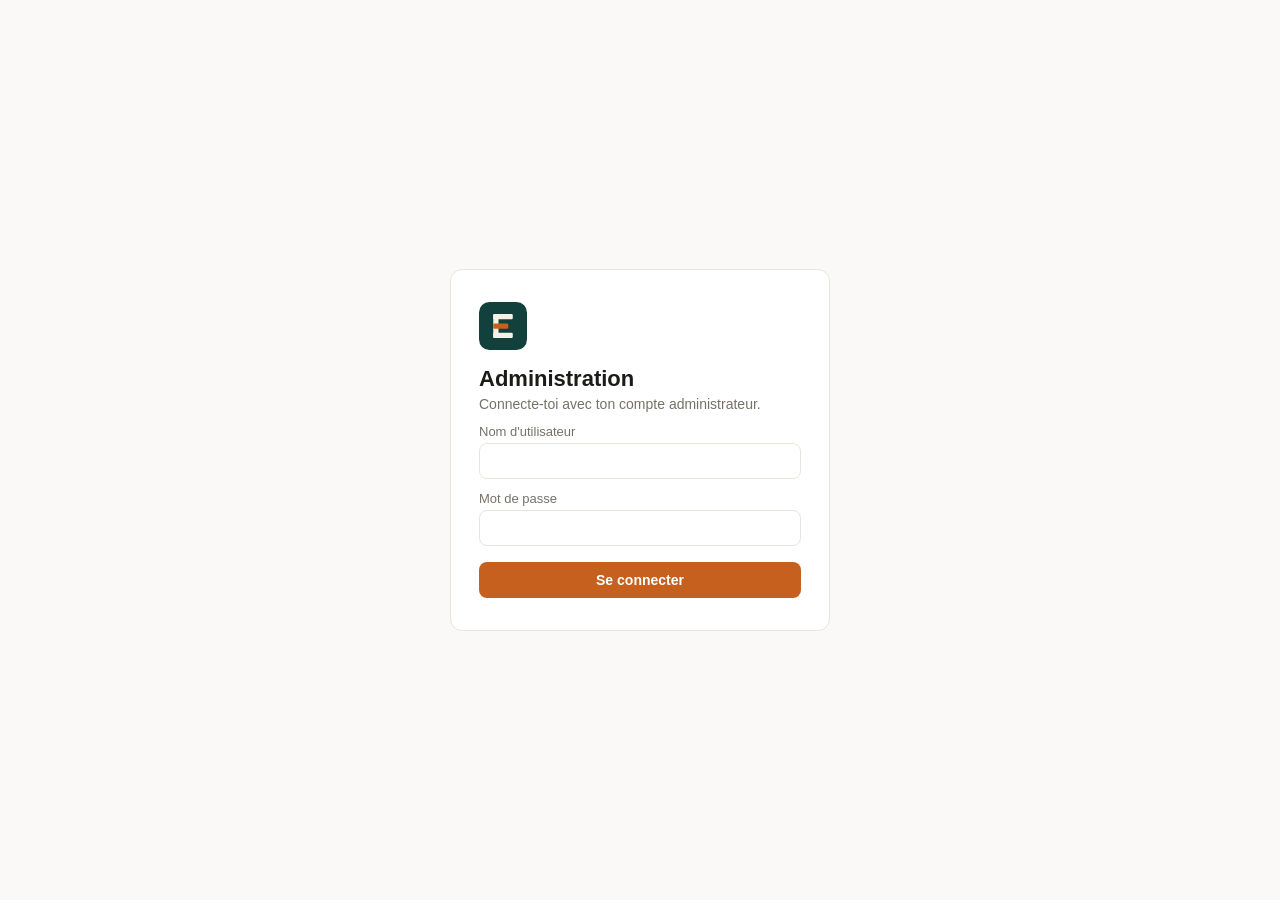
<file: frontend/dashboard.html>
<!DOCTYPE html>
<html lang="fr">
<head>
<meta charset="UTF-8">
<meta name="viewport" content="width=device-width, initial-scale=1.0">
<title>Administration — ETS LA REFERENCE</title>
<link rel="stylesheet" href="style.css">
</head>
<body class="page-dashboard">

<!-- ===== Connexion ===== -->
<div id="loginScreen" class="d-login hidden">
  <div class="d-login-card">
    <svg class="d-logo" viewBox="0 0 64 64" aria-hidden="true">
      <rect width="64" height="64" rx="14" fill="#12403c"/>
      <rect x="19" y="16" width="7" height="32" rx="1.5" fill="#f6f1e7"/>
      <rect x="19" y="16" width="26" height="7" rx="1.5" fill="#f6f1e7"/>
      <rect x="19" y="28.5" width="20" height="7" rx="1.5" fill="#c5601f"/>
      <rect x="19" y="41" width="26" height="7" rx="1.5" fill="#f6f1e7"/>
    </svg>
    <h1>Administration</h1>
    <p>Connecte-toi avec ton compte administrateur.</p>
    <label class="d-label" for="lgUser">Nom d'utilisateur</label>
    <input id="lgUser" class="d-input" autocomplete="username">
    <label class="d-label" for="lgPass">Mot de passe</label>
    <input id="lgPass" class="d-input" type="password" autocomplete="current-password">
    <button class="d-btn d-primary d-block" data-action="login">Se connecter</button>
    <div id="lgMsg" class="d-alert hidden"></div>
  </div>
</div>

<!-- ===== Application ===== -->
<div id="app" class="d-app hidden">
  <aside class="d-side">
    <div class="d-brand">
      <svg viewBox="0 0 64 64" aria-hidden="true">
        <rect width="64" height="64" rx="14" fill="#f6f1e7" fill-opacity="0.12"/>
        <rect x="19" y="16" width="7" height="32" rx="1.5" fill="#f6f1e7"/>
        <rect x="19" y="16" width="26" height="7" rx="1.5" fill="#f6f1e7"/>
        <rect x="19" y="28.5" width="20" height="7" rx="1.5" fill="#c5601f"/>
        <rect x="19" y="41" width="26" height="7" rx="1.5" fill="#f6f1e7"/>
      </svg>
      <div><strong>ETS LA REFERENCE</strong><span>Administration</span></div>
    </div>

    <nav class="d-nav">
      <button class="d-nav-item" data-action="nav" data-view="overview">Tableau de bord</button>
      <button class="d-nav-item" data-action="nav" data-view="products" data-cat="">
        <span>Tous les produits</span><span class="d-count" id="cntProducts">0</span>
      </button>
      <button class="d-nav-item" id="catToggle" data-action="toggle-cats">
        <span>Catégories</span><span class="d-chev">▾</span>
      </button>
      <div class="d-sub hidden" id="catList"></div>
      <button class="d-nav-item" data-action="nav" data-view="orders">
        <span>Commandes</span><span class="d-count d-hot hidden" id="cntPending">0</span>
      </button>
    </nav>

    <div class="d-side-foot">
      <span>Connecté : <strong id="meName"></strong></span>
      <a href="index.html" target="_blank">Voir la boutique ↗</a>
      <button class="d-link" data-action="password-open">Changer le mot de passe</button>
      <button class="d-link" data-action="logout">Se déconnecter</button>
    </div>
  </aside>

  <div class="d-content">
    <div class="d-topbar">
      <h2 id="viewTitle"></h2>
      <div id="viewActions"></div>
    </div>
    <div id="view"></div>
  </div>
</div>

<div id="modal" class="d-modal hidden" data-action="close-modal"><div class="d-modal-box" id="modalBox"></div></div>
<div id="toast" class="d-toast hidden"></div>

<script src="app.js"></script>
</body>
</html>
</file>
<file: frontend/style.css>
/* ==========================================================================
   EMMA BUSINESS : feuille de style unique

   Sommaire
   1. Variables (couleurs, arrondis)
   2. Base commune
   3. Éléments communs de la boutique (en-tête, panier, messages, pied de page)
   4. Page boutique  (index.html)
   5. Page détails   (details.html)
   6. Page dashboard (dashboard.html)  -> menu latéral + contenu, activé par
      <body class="page-dashboard">. Toutes les classes commencent par d-
   ========================================================================== */


/* ---------- 1. Variables ---------- */
:root {
  --bg: #faf9f7;
  --panel: #ffffff;
  --border: #e8e5e0;
  --text: #1c1b1a;
  --muted: #767268;
  --accent: #c5601f;
  --accent-hover: #a84f18;
  --success: #2f7d4f;
  --danger: #c0392b;
  --radius: 12px;
}


/* ---------- 2. Base commune ---------- */
* {
  box-sizing: border-box;
}

body {
  margin: 0;
  min-height: 100vh;
  display: flex;
  flex-direction: column;
  /* garde le pied de page en bas de l'écran */
  font-family: -apple-system, BlinkMacSystemFont, "Segoe UI", Roboto, sans-serif;
  background: var(--bg);
  color: var(--text);
}

a {
  color: inherit;
}

.hidden {
  display: none !important;
}


/* ---------- 3. Éléments communs de la boutique ---------- */

/* En-tête */
header {
  position: sticky;
  top: 0;
  z-index: 10;
  background: var(--panel);
  border-bottom: 1px solid var(--border);
  padding: 14px 24px;
  display: flex;
  justify-content: space-between;
  align-items: center;
  gap: 12px;
  flex-wrap: wrap;
}

header h1 {
  font-size: 20px;
  margin: 0;
  letter-spacing: -0.01em;
}

.brand {
  display: block;
}

.config {
  font-size: 12px;
  color: var(--muted);
  display: flex;
  gap: 6px;
  align-items: center;
}

.config input {
  width: 200px;
  font-size: 12px;
  padding: 4px 6px;
  border-radius: 6px;
  border: 1px solid var(--border);
}

/* Bouton panier (bouton sur la boutique, lien sur la page détails) */
#cartBtn,
.cartlink {
  position: relative;
  background: var(--accent);
  color: #fff;
  border: none;
  border-radius: 999px;
  padding: 10px 18px;
  font-weight: 600;
  font-size: 14px;
  cursor: pointer;
  text-decoration: none;
}

#cartBtn:hover,
.cartlink:hover {
  background: var(--accent-hover);
}

#cartCount {
  position: absolute;
  top: -6px;
  right: -6px;
  background: var(--danger);
  color: #fff;
  border-radius: 999px;
  font-size: 11px;
  padding: 1px 6px;
  min-width: 16px;
  text-align: center;
}

/* Contenu principal */
main {
  flex: 1;
  width: 100%;
  max-width: 1100px;
  margin: 0 auto;
  padding: 24px;
}

/* Messages (succès / erreur) */
.msg {
  font-size: 13px;
  padding: 9px 11px;
  border-radius: 8px;
  margin-top: 10px;
  display: none;
}

.msg.error,
.msg.err {
  background: rgba(192, 57, 43, 0.1);
  color: var(--danger);
  display: block;
}

.msg.success,
.msg.ok {
  background: rgba(47, 125, 79, 0.1);
  color: var(--success);
  display: block;
}

.msg a {
  font-weight: 700;
}

/* Pied de page */
.sf {
  background: #12403c;
  color: #e9e4d8;
  margin-top: 40px;
}

.sf-inner {
  max-width: 1100px;
  margin: 0 auto;
  padding: 36px 24px 20px;
  display: grid;
  grid-template-columns: repeat(auto-fit, minmax(210px, 1fr));
  gap: 28px;
}

.sf-brand {
  display: flex;
  gap: 12px;
  align-items: flex-start;
}

.sf-brand svg {
  width: 44px;
  height: 44px;
  flex-shrink: 0;
}

.sf-brand strong {
  display: block;
  font-size: 17px;
  color: #fff;
  margin-bottom: 4px;
}

.sf-brand p {
  margin: 0;
  font-size: 13px;
  line-height: 1.5;
  color: #b9c4bf;
}

.sf h4 {
  margin: 0 0 10px;
  font-size: 14px;
  color: #fff;
}

.sf ul {
  list-style: none;
  margin: 0;
  padding: 0;
  display: grid;
  gap: 7px;
  font-size: 13px;
}

.sf a {
  color: #e9e4d8;
  text-decoration: none;
}

.sf a:hover {
  color: #f0a46b;
  text-decoration: underline;
}

.sf-bottom {
  border-top: 1px solid rgba(255, 255, 255, 0.14);
  text-align: center;
  font-size: 12px;
  color: #9fb0aa;
  padding: 14px 24px;
}


/* ---------- 4. Page boutique (index.html) ---------- */

/* Filtres */
.filters {
  display: flex;
  gap: 10px;
  margin-bottom: 20px;
  flex-wrap: wrap;
}

.filters input,
.filters select {
  padding: 10px 12px;
  border-radius: 8px;
  border: 1px solid var(--border);
  font-size: 14px;
  background: white;
}

.filters input {
  flex: 1;
  min-width: 200px;
}

/* Grille et cartes produit */
.grid {
  display: grid;
  grid-template-columns: repeat(auto-fill, minmax(220px, 1fr));
  gap: 18px;
}

.card {
  background: var(--panel);
  border: 1px solid var(--border);
  border-radius: var(--radius);
  padding: 14px;
  display: flex;
  flex-direction: column;
}

.card .thumb {
  width: 100%;
  aspect-ratio: 1/1;
  border-radius: 8px;
  background: #f0ede8;
  display: flex;
  align-items: center;
  justify-content: center;
  overflow: hidden;
  margin-bottom: 10px;
  color: var(--muted);
  font-size: 12px;
}

.card .thumb img {
  width: 100%;
  height: 100%;
  object-fit: cover;
}

.card h3 {
  font-size: 15px;
  margin: 0 0 4px;
}

.card .cat {
  font-size: 12px;
  color: var(--muted);
  margin-bottom: 8px;
}

.card .price {
  font-weight: 700;
  font-size: 16px;
  margin-top: auto;
  margin-bottom: 8px;
}

.card .stock {
  font-size: 12px;
  color: var(--muted);
  margin-bottom: 8px;
}

.card button {
  background: var(--text);
  color: white;
  border: none;
  border-radius: 8px;
  padding: 9px;
  font-weight: 600;
  cursor: pointer;
  font-size: 13px;
}

.card button:disabled {
  background: #cfcac2;
  cursor: not-allowed;
}

.empty {
  text-align: center;
  color: var(--muted);
  padding: 60px 0;
}

/* Panier (tiroir latéral) */
#overlay {
  position: fixed;
  inset: 0;
  background: rgba(0, 0, 0, 0.35);
  display: none;
  z-index: 20;
}

#cartDrawer {
  position: fixed;
  top: 0;
  right: -420px;
  width: 400px;
  max-width: 92vw;
  height: 100%;
  background: var(--panel);
  z-index: 30;
  box-shadow: -8px 0 24px rgba(0, 0, 0, 0.15);
  transition: right 0.25s ease;
  display: flex;
  flex-direction: column;
}

#cartDrawer.open {
  right: 0;
}

.drawer-header {
  padding: 18px 20px;
  border-bottom: 1px solid var(--border);
  display: flex;
  justify-content: space-between;
  align-items: center;
}

.drawer-header button {
  background: none;
  border: none;
  font-size: 20px;
  cursor: pointer;
  color: var(--muted);
}

.drawer-body {
  padding: 16px 20px;
  overflow-y: auto;
  flex: 1;
}

.cart-item {
  display: flex;
  gap: 10px;
  padding: 10px 0;
  border-bottom: 1px solid var(--border);
  align-items: center;
}

.cart-item .thumb {
  width: 50px;
  height: 50px;
  border-radius: 6px;
  background: #f0ede8;
  flex-shrink: 0;
}

.cart-item .thumb img {
  width: 100%;
  height: 100%;
  object-fit: cover;
  border-radius: 6px;
}

.cart-item .info {
  flex: 1;
}

.cart-item .info .name {
  font-size: 13px;
  font-weight: 600;
}

.cart-item .info .unit {
  font-size: 12px;
  color: var(--muted);
}

.cart-item .qty-controls {
  display: flex;
  align-items: center;
  gap: 6px;
}

.cart-item .qty-controls button {
  width: 24px;
  height: 24px;
  border-radius: 6px;
  border: 1px solid var(--border);
  background: white;
  cursor: pointer;
}

.cart-item .remove {
  color: var(--danger);
  background: none;
  border: none;
  cursor: pointer;
  font-size: 12px;
  margin-left: 8px;
}

.drawer-footer {
  border-top: 1px solid var(--border);
  padding: 16px 20px;
}

.drawer-footer .total {
  display: flex;
  justify-content: space-between;
  font-weight: 700;
  margin-bottom: 12px;
  font-size: 16px;
}

.drawer-footer input {
  width: 100%;
  padding: 9px 10px;
  border-radius: 8px;
  border: 1px solid var(--border);
  margin-bottom: 8px;
  font-size: 13px;
}

.drawer-footer button#checkoutBtn {
  width: 100%;
  background: var(--accent);
  color: white;
  border: none;
  border-radius: 8px;
  padding: 12px;
  font-weight: 700;
  cursor: pointer;
}

.drawer-footer button#checkoutBtn:hover {
  background: var(--accent-hover);
}

.confirmation {
  text-align: center;
  padding: 30px 10px;
}

.confirmation .check {
  font-size: 40px;
  margin-bottom: 10px;
}


/* ---------- 5. Page détails (details.html) ---------- */
.crumbs {
  font-size: 13px;
  color: var(--muted);
  margin-bottom: 18px;
}

.crumbs a {
  text-decoration: none;
}

.crumbs a:hover {
  text-decoration: underline;
}

.detail {
  display: grid;
  grid-template-columns: 1fr 1fr;
  gap: 36px;
  align-items: start;
}

.media {
  background: #f0ede8;
  border: 1px solid var(--border);
  border-radius: var(--radius);
  aspect-ratio: 1 / 1;
  overflow: hidden;
  display: flex;
  align-items: center;
  justify-content: center;
  color: var(--muted);
}

.media img {
  width: 100%;
  height: 100%;
  object-fit: cover;
}

.tag {
  display: inline-block;
  font-size: 12px;
  color: var(--muted);
  background: #f0ede8;
  border-radius: 999px;
  padding: 3px 10px;
}

.info h1 {
  font-size: 28px;
  margin: 10px 0 8px;
  letter-spacing: -0.01em;
}

.price {
  font-size: 26px;
  font-weight: 700;
  margin-bottom: 8px;
}

.stockline {
  font-size: 14px;
  margin-bottom: 16px;
  font-weight: 600;
}

.stockline.ok {
  color: var(--success);
}

.stockline.no {
  color: var(--danger);
}

.desc {
  color: #3d3b38;
  line-height: 1.6;
  white-space: pre-line;
  margin: 0 0 20px;
}

.buy {
  display: flex;
  gap: 12px;
  align-items: center;
  flex-wrap: wrap;
}

.qty {
  display: inline-flex;
  align-items: center;
  border: 1px solid var(--border);
  border-radius: 8px;
  background: #fff;
}

.qty button {
  width: 38px;
  height: 42px;
  border: none;
  background: none;
  font-size: 18px;
  cursor: pointer;
}

.qty span {
  min-width: 34px;
  text-align: center;
  font-weight: 600;
}

.primary {
  flex: 1;
  min-width: 180px;
  height: 42px;
  border: none;
  border-radius: 8px;
  cursor: pointer;
  background: var(--accent);
  color: #fff;
  font-weight: 700;
  font-size: 14px;
}

.primary:hover {
  background: var(--accent-hover);
}

.primary:disabled,
.qty button:disabled {
  background: #cfcac2;
  color: #fff;
  cursor: not-allowed;
}

.qty button:disabled {
  background: none;
  color: #bbb;
}

.meta {
  margin: 24px 0 0;
  padding-top: 16px;
  border-top: 1px solid var(--border);
  display: grid;
  gap: 8px;
  font-size: 13px;
}

.meta div {
  display: flex;
  justify-content: space-between;
}

.meta dt {
  color: var(--muted);
}

.meta dd {
  margin: 0;
  font-weight: 600;
}

#similar h2 {
  font-size: 18px;
  margin: 44px 0 14px;
}

.sim-grid {
  display: grid;
  grid-template-columns: repeat(auto-fill, minmax(170px, 1fr));
  gap: 16px;
}

.sim {
  text-decoration: none;
  background: var(--panel);
  border: 1px solid var(--border);
  border-radius: var(--radius);
  padding: 10px;
}

.sim:hover {
  border-color: var(--accent);
}

.sim-img {
  aspect-ratio: 1 / 1;
  background: #f0ede8;
  border-radius: 8px;
  overflow: hidden;
  margin-bottom: 8px;
}

.sim-img img {
  width: 100%;
  height: 100%;
  object-fit: cover;
}

.sim-name {
  font-size: 14px;
  font-weight: 600;
}

.sim-price {
  font-size: 14px;
  color: var(--muted);
  margin-top: 2px;
}

.notfound {
  text-align: center;
  padding: 70px 0;
  color: var(--muted);
}

.notfound h1 {
  color: var(--text);
}

@media (max-width: 760px) {
  .detail {
    grid-template-columns: 1fr;
    gap: 20px;
  }
}


/* ---------- 6. Page dashboard (dashboard.html) ----------
   Classes préfixées "d-" : aucun risque de conflit avec la boutique.      */
.page-dashboard {
  display: block;
  min-height: 0;
}

/* Connexion */
.d-login {
  min-height: 100vh;
  display: flex;
  align-items: center;
  justify-content: center;
  padding: 24px;
}

.d-login-card {
  width: 100%;
  max-width: 380px;
  background: var(--panel);
  border: 1px solid var(--border);
  border-radius: var(--radius);
  padding: 32px 28px;
}

.d-login-card .d-logo {
  width: 48px;
  height: 48px;
  margin-bottom: 12px;
}

.d-login-card h1 {
  margin: 0 0 4px;
  font-size: 22px;
}

.d-login-card p {
  margin: 0 0 8px;
  color: var(--muted);
  font-size: 14px;
}

/* Structure : menu latéral + contenu */
.d-app {
  display: grid;
  grid-template-columns: 260px 1fr;
  min-height: 100vh;
}

.d-side {
  background: #12403c;
  color: #e9e4d8;
  display: flex;
  flex-direction: column;
  position: sticky;
  top: 0;
  height: 100vh;
  overflow-y: auto;
}

.d-brand {
  display: flex;
  gap: 10px;
  align-items: center;
  padding: 20px 18px;
  border-bottom: 1px solid rgba(255, 255, 255, 0.12);
}

.d-brand svg {
  width: 38px;
  height: 38px;
  flex-shrink: 0;
}

.d-brand strong {
  display: block;
  color: #fff;
  font-size: 15px;
}

.d-brand span {
  font-size: 12px;
  color: #9fb0aa;
}

.d-nav {
  padding: 14px 10px;
  display: grid;
  gap: 2px;
  align-content: start;
  flex: 1;
}

.d-nav-item,
.d-sub-item,
.d-sub-add {
  display: flex;
  justify-content: space-between;
  align-items: center;
  gap: 8px;
  width: 100%;
  border: none;
  background: none;
  color: #d8dfda;
  font: inherit;
  font-size: 14px;
  text-align: left;
  padding: 10px 12px;
  border-radius: 8px;
  cursor: pointer;
}

.d-nav-item:hover,
.d-sub-item:hover,
.d-sub-add:hover {
  background: rgba(255, 255, 255, 0.08);
  color: #fff;
}

.d-nav-item.active,
.d-sub-item.active {
  background: rgba(255, 255, 255, 0.14);
  color: #fff;
  box-shadow: inset 3px 0 0 var(--accent);
}

.d-chev {
  font-size: 12px;
  transition: transform 0.15s;
}

.d-nav-item.open .d-chev {
  transform: rotate(180deg);
}

.d-sub {
  display: grid;
  gap: 2px;
  margin: 0 0 4px 14px;
  padding-left: 10px;
  border-left: 1px solid rgba(255, 255, 255, 0.14);
}

.d-sub-item,
.d-sub-add {
  font-size: 13px;
  padding: 8px 10px;
}

.d-sub-add {
  color: #f0a46b;
}

.d-count {
  font-size: 11px;
  background: rgba(255, 255, 255, 0.14);
  color: #fff;
  border-radius: 999px;
  padding: 1px 8px;
  min-width: 22px;
  text-align: center;
}

.d-count.d-hot {
  background: var(--accent);
}

.d-side-foot {
  padding: 14px 18px;
  border-top: 1px solid rgba(255, 255, 255, 0.12);
  display: grid;
  gap: 6px;
  font-size: 13px;
}

.d-side-foot a {
  color: #d8dfda;
  text-decoration: none;
}

.d-side-foot a:hover {
  color: #fff;
  text-decoration: underline;
}

.d-link {
  border: none;
  background: none;
  color: #f0a46b;
  font: inherit;
  font-size: 13px;
  text-align: left;
  padding: 0;
  cursor: pointer;
}

.d-content {
  min-width: 0;
  padding: 0 28px 40px;
}

.d-topbar {
  position: sticky;
  top: 0;
  z-index: 5;
  background: var(--bg);
  padding: 20px 0 16px;
  display: flex;
  justify-content: space-between;
  align-items: center;
  gap: 12px;
  flex-wrap: wrap;
}

.d-topbar h2 {
  margin: 0;
  font-size: 22px;
  letter-spacing: -0.01em;
}

#viewActions {
  display: flex;
  gap: 8px;
  flex-wrap: wrap;
}

/* Boutons, champs, alertes */
.d-btn {
  border: 1px solid transparent;
  border-radius: 8px;
  padding: 9px 14px;
  font: inherit;
  font-size: 14px;
  font-weight: 600;
  cursor: pointer;
}

.d-btn:disabled {
  opacity: 0.45;
  cursor: not-allowed;
}

.d-primary {
  background: var(--accent);
  color: #fff;
}

.d-primary:hover {
  background: var(--accent-hover);
}

.d-ghost {
  background: #fff;
  border-color: var(--border);
  color: var(--text);
}

.d-ghost:hover:not(:disabled) {
  border-color: var(--muted);
}

.d-danger-ghost {
  background: #fff;
  border-color: rgba(192, 57, 43, 0.4);
  color: var(--danger);
}

.d-danger-ghost:hover {
  background: rgba(192, 57, 43, 0.08);
}

.d-sm {
  padding: 5px 10px;
  font-size: 12px;
}

.d-block {
  width: 100%;
  margin-top: 16px;
}

.d-input {
  width: 100%;
  padding: 9px 11px;
  border: 1px solid var(--border);
  border-radius: 8px;
  background: #fff;
  color: var(--text);
  font: inherit;
  font-size: 14px;
}

.d-input:focus {
  outline: 2px solid rgba(197, 96, 31, 0.35);
  border-color: var(--accent);
}

.d-label {
  display: block;
  font-size: 13px;
  color: var(--muted);
  margin: 12px 0 4px;
}

.d-alert {
  margin-top: 12px;
  padding: 9px 11px;
  border-radius: 8px;
  font-size: 13px;
  background: rgba(192, 57, 43, 0.1);
  color: var(--danger);
}

.d-muted {
  color: var(--muted);
  font-size: 14px;
  margin: 0;
}

.d-empty {
  text-align: center;
  color: var(--muted);
  padding: 50px 0;
}

/* Tableau de bord */
.d-stats {
  display: grid;
  grid-template-columns: repeat(auto-fit, minmax(190px, 1fr));
  gap: 14px;
  margin-bottom: 14px;
}

.d-stat {
  background: #fff;
  border: 1px solid var(--border);
  border-radius: var(--radius);
  padding: 16px 18px;
  display: grid;
  gap: 4px;
}

.d-stat span {
  font-size: 13px;
  color: var(--muted);
}

.d-stat strong {
  font-size: 26px;
}

.d-stat small {
  font-size: 12px;
  color: var(--muted);
}

.d-grid2 {
  display: grid;
  grid-template-columns: 1fr 1fr;
  gap: 14px;
  margin-bottom: 14px;
}

.d-panel {
  background: #fff;
  border: 1px solid var(--border);
  border-radius: var(--radius);
  padding: 16px 18px;
}

.d-panel h3 {
  margin: 0 0 10px;
  font-size: 15px;
}

.d-row {
  display: flex;
  justify-content: space-between;
  align-items: center;
  width: 100%;
  border: none;
  background: none;
  font: inherit;
  font-size: 14px;
  color: inherit;
  text-align: left;
  cursor: pointer;
  padding: 9px 4px;
  border-bottom: 1px solid var(--border);
}

.d-row:last-child {
  border-bottom: none;
}

.d-row small {
  display: block;
  color: var(--muted);
  font-size: 12px;
}

/* Barre d'outils, onglets, tableaux */
.d-toolbar {
  display: flex;
  gap: 10px;
  flex-wrap: wrap;
  align-items: center;
  margin-bottom: 14px;
}

.d-toolbar .d-input {
  width: auto;
  flex: 1;
  min-width: 200px;
}

.d-toolbar select.d-input {
  flex: 0 0 auto;
  min-width: 0;
}

.d-tabs {
  display: flex;
  gap: 6px;
  flex-wrap: wrap;
}

.d-tab {
  border: 1px solid var(--border);
  background: #fff;
  border-radius: 999px;
  padding: 7px 14px;
  font: inherit;
  font-size: 13px;
  cursor: pointer;
}

.d-tab.active {
  background: #12403c;
  border-color: #12403c;
  color: #fff;
}

.d-tablewrap {
  background: #fff;
  border: 1px solid var(--border);
  border-radius: var(--radius);
  overflow-x: auto;
}

.d-table {
  width: 100%;
  border-collapse: collapse;
  font-size: 14px;
}

.d-table th {
  text-align: left;
  font-weight: 500;
  font-size: 12px;
  color: var(--muted);
  padding: 10px 14px;
  border-bottom: 1px solid var(--border);
  white-space: nowrap;
}

.d-table td {
  padding: 10px 14px;
  border-bottom: 1px solid var(--border);
  vertical-align: middle;
}

.d-table tr:last-child td {
  border-bottom: none;
}

.d-table small {
  display: block;
  color: var(--muted);
  font-size: 12px;
}

.d-actions {
  white-space: nowrap;
  text-align: right;
}

.d-actions .d-btn+.d-btn {
  margin-left: 6px;
}

.d-thumb {
  width: 44px;
  height: 44px;
  border-radius: 8px;
  background: #f0ede8;
  overflow: hidden;
}

.d-thumb img {
  width: 100%;
  height: 100%;
  object-fit: cover;
  display: block;
}

.d-low {
  color: var(--danger);
  font-weight: 700;
}

.d-badge {
  border: none;
  border-radius: 999px;
  padding: 3px 10px;
  font: inherit;
  font-size: 12px;
  font-weight: 600;
}

button.d-badge {
  cursor: pointer;
}

.d-badge.on,
.d-badge.paid {
  background: rgba(47, 125, 79, 0.12);
  color: var(--success);
}

.d-badge.off,
.d-badge.cancelled {
  background: rgba(192, 57, 43, 0.1);
  color: var(--danger);
}

.d-badge.pending {
  background: rgba(183, 121, 31, 0.14);
  color: #8a5a12;
}

.d-status {
  width: auto;
  padding: 5px 8px;
  font-size: 13px;
  font-weight: 600;
}

.d-status.paid {
  color: var(--success);
}

.d-status.cancelled {
  color: var(--danger);
}

.d-status.pending {
  color: #8a5a12;
}

.d-pager {
  display: flex;
  justify-content: space-between;
  align-items: center;
  gap: 12px;
  flex-wrap: wrap;
  margin-top: 12px;
  font-size: 13px;
  color: var(--muted);
}

.d-pager div {
  display: flex;
  align-items: center;
  gap: 10px;
}

/* Fenêtre modale, notification */
.d-modal {
  position: fixed;
  inset: 0;
  background: rgba(0, 0, 0, 0.4);
  z-index: 50;
  display: flex;
  align-items: flex-start;
  justify-content: center;
  padding: 5vh 16px;
  overflow-y: auto;
}

.d-modal-box {
  width: 100%;
  max-width: 560px;
  background: #fff;
  border-radius: var(--radius);
  padding: 24px;
}

.d-modal-box h3 {
  margin: 0 0 8px;
  font-size: 18px;
}

.d-form {
  display: grid;
  grid-template-columns: 1fr 1fr;
  gap: 0 14px;
}

.d-field {
  min-width: 0;
}

.d-span2 {
  grid-column: 1 / -1;
}

.d-check {
  display: flex;
  gap: 8px;
  align-items: center;
  font-size: 14px;
  margin-top: 14px;
}

.d-modal-actions {
  display: flex;
  justify-content: flex-end;
  gap: 8px;
  margin-top: 20px;
}

.d-meta {
  display: grid;
  grid-template-columns: 1fr 1fr;
  gap: 10px 14px;
  margin: 10px 0 16px;
  font-size: 14px;
}

.d-meta span {
  display: block;
  font-size: 12px;
  color: var(--muted);
}

.d-total {
  text-align: right;
  margin-top: 12px;
  font-size: 16px;
}

.d-total strong {
  margin-left: 8px;
  font-size: 20px;
}

.d-toast {
  position: fixed;
  bottom: 20px;
  right: 20px;
  z-index: 60;
  background: #12403c;
  color: #fff;
  padding: 11px 16px;
  border-radius: 10px;
  font-size: 14px;
  box-shadow: 0 8px 24px rgba(0, 0, 0, 0.2);
}

.d-toast.d-err {
  background: var(--danger);
}

@media (max-width: 900px) {
  .d-app {
    grid-template-columns: 1fr;
  }

  .d-side {
    position: static;
    height: auto;
  }

  .d-grid2 {
    grid-template-columns: 1fr;
  }

  .d-content {
    padding: 0 16px 32px;
  }
}

/* gere le champ video du produit */
.card .thumb {
  position: relative;
}

.vbadge {
  position: absolute;
  left: 8px;
  bottom: 8px;
  background: rgba(0, 0, 0, 0.65);
  color: #fff;
  font-size: 11px;
  padding: 2px 8px;
  border-radius: 999px;
}

.gallery {
  display: grid;
  gap: 12px;
  min-width: 0;
}

.pvideo {
  width: 100%;
  max-height: 420px;
  border-radius: var(--radius);
  background: #000;
}

/* ---------- Ajustements pour téléphone ---------- */
@media (max-width: 600px) {
  .d-form, .d-meta { grid-template-columns: 1fr; }
  .d-modal { padding: 2vh 8px; }
  .d-modal-box { padding: 18px; }
  .d-topbar h2 { font-size: 19px; }
  .d-sm { padding: 9px 12px; }
  .cart-item .qty-controls button { width: 34px; height: 34px; }
  main { padding: 16px; }
}
</file>
